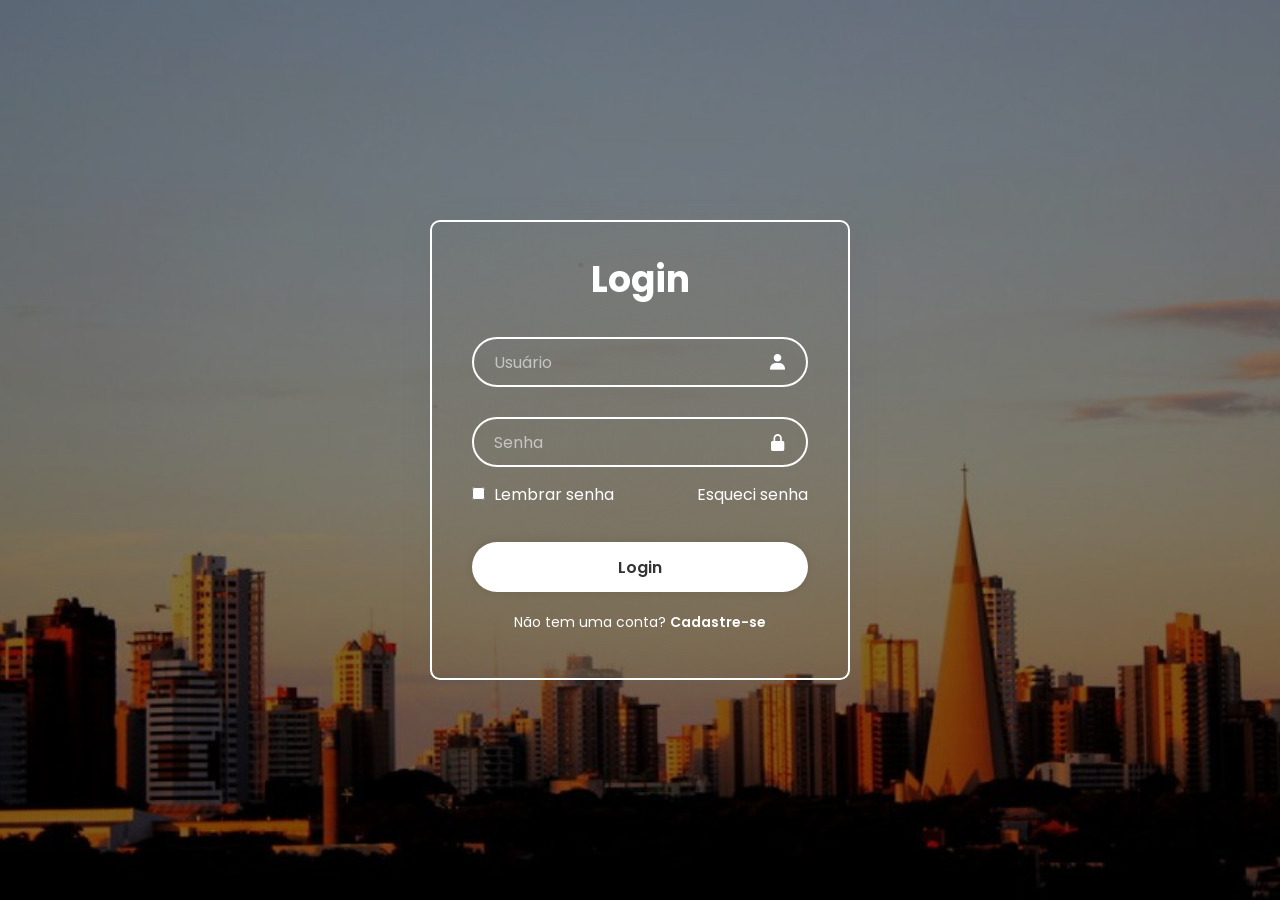
<file: AEP/login.html>
<!DOCTYPE html>
<html lang="pt-br">
<head>
    <meta charset="UTF-8">
    <meta name="viewport" content="width=device-width, initial-scale=1.0">
    <link href='https://unpkg.com/boxicons@2.1.4/css/boxicons.min.css' rel='stylesheet'>
    <title>Login page</title>
    <style>
        @import url('https://fonts.googleapis.com/css2?family=Poppins:ital,wght@0,100;0,200;0,300;0,400;0,500;0,600;0,700;0,800;0,900;1,100;1,200;1,300;1,400;1,500;1,600;1,700;1,800;1,900&display=swap');

        *{
            margin: 0;
            padding: 0;
            box-sizing: border-box;
            font-family: "Poppins", sans-serif;
        }

        body{
            display: flex;
            justify-content: center;
            align-items: center;
            min-height: 100vh;
            background:
                        linear-gradient(rgba(0, 0, 0, 0.5),
                        rgba(0, 0, 0, 0.5)),
                        url('./img/login.jpg');
            color: #fff;
            background-size: cover;
            background-position: center;
        }

        .container{
            width: 420px;
            background-color: transparent;
            border: 2px solid rgba(255, 255, 255, 2);
            border-radius: 10px;
            padding: 30px 40px;
            box-shadow: rgba(100, 100, 111, 0.2) 0px 7px 29px 0px;
            backdrop-filter: blur(120px);
        }

        .container h1{
            font-size: 36px;
            text-align: center;
        }

        .input-box{
            position: relative;
            width: 100%;
            height: 50px;
            margin: 30px 0;
        }

        .input-box input{
            width: 100%;
            height: 100%;
            background-color: transparent;
            border: 2px solid rgba(255, 255, 255, 2);
            border-radius: 40px;
            outline: none;
            font-size: 16px;
            color: #fff;
            padding: 20px 45px 20px 20px;
        }

        .input-box input::placeholder{
            color: #c5c5c5;
        }

        .input-box i{
            position: absolute;
            right: 20px;
            font-size: 20px;
            top: 50%;
            transform: translateY(-50%);
        }

        .remember-forgot{
            display: flex;
            justify-content: space-between;
            margin: -15px 0 15px;
        }

        .remember-forgot label input{
            accent-color: #fff;
            margin-right: 5px;
        }

        .remember-forgot a{
            text-decoration: none;
            color: #fff;
        }

        .remember-forgot a:hover{
            text-decoration: underline;
        }

        .login{
            width: 100%;
            height: 50px;
            background-color: #fff;
            border: none;
            border-radius: 40px;
            font-size: 16px;
            color: #333;
            font-weight: 600;
            box-shadow: 0 0 10px rgba(0, 0, 0, .1);
            margin-top: 20px;
        }

        .login:hover{
            background-color: transparent;
            border: 2px solid rgba(255, 255, 255, 2);
            color: #fff;
            transition: 0.5s;
        }

        .register-link{
            font-size: 14px;
            text-align: center;
            margin: 20px 0 15px;
        }

        .register-link a{
            text-decoration: none;
            color: #fff;
            font-weight: 600;
        }

        .register-link a:hover{
            text-decoration: underline;
        }

    </style>
</head>
<body>
    <main class="container">
        <form>
            <h1>Login</h1>
            <div class="input-box">
                <input id="usuario" type="email" placeholder="Usuário">
                <i class="bx bxs-user"></i>
            </div>
            <div class="input-box">
                <input id="senha" type="password" placeholder="Senha">
                <i class="bx bxs-lock-alt"></i>
            </div>
            <div class="remember-forgot">
                <label>
                    <input type="checkbox">
                    Lembrar senha
                </label>
                <a href="#">Esqueci senha</a>
            </div>
            <button class="login" onclick="login()"> Login </button> 
                
            <div class="register-link">
                <p>Não tem uma conta? <a href="#">Cadastre-se</a></p>
            </div>
        </form>
    </main>
</body>
</html>
</file>
